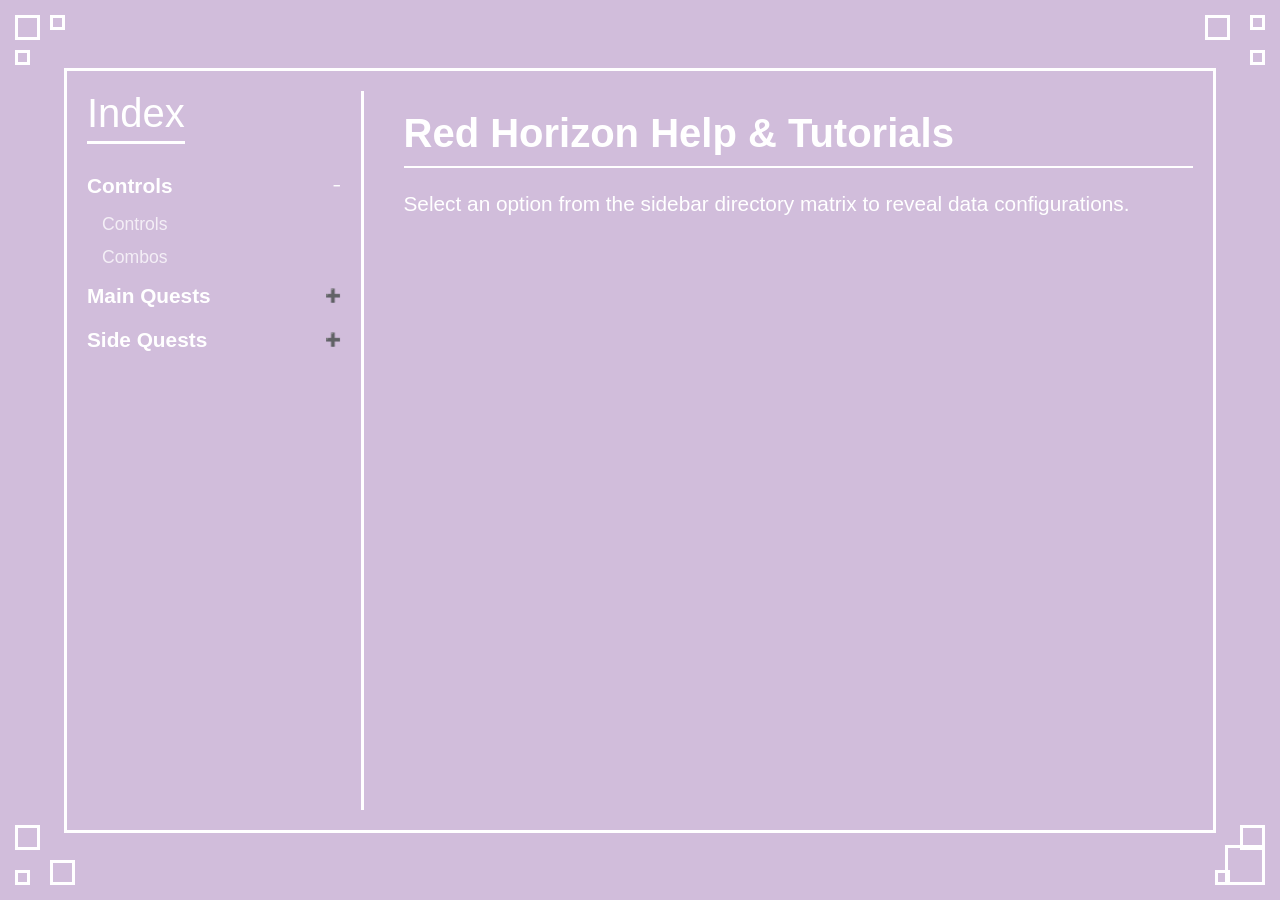
<file: tutorials/index.html>
<!DOCTYPE html>
<html lang="en">
<head>
    <meta charset="UTF-8">
    <meta name="viewport" content="width=device-width, initial-scale=1.0">
    <title>Game Menu Dashboard</title>
    <link rel="stylesheet" href="style.css">
</head>
<body>

    <div class="square top-left-1"></div><div class="square top-left-2"></div><div class="square top-left-3"></div>
    <div class="square top-right-1"></div><div class="square top-right-2"></div><div class="square top-right-3"></div>
    <div class="square bottom-left-1"></div><div class="square bottom-left-2"></div><div class="square bottom-left-3"></div>
    <div class="square bottom-right-1"></div><div class="square bottom-right-2"></div><div class="square bottom-right-3"></div>

    <div class="main-container">
        
        <aside class="sidebar">
            <h2 class="index-title">Index</h2>
            <div class="menu-container">
                
                <div class="menu-group">
                    <input type="checkbox" id="toggle-controls" class="menu-toggle" checked>
                    <label for="toggle-controls" class="collapsible">Controls</label>
                    <div class="content">
                        <a href="#controls" class="nav-link">Controls</a>
                        <a href="#combos" class="nav-link">Combos</a>
                    </div>
                </div>

                <div class="menu-group">
                    <input type="checkbox" id="toggle-main" class="menu-toggle">
                    <label for="toggle-main" class="collapsible">Main Quests</label>
                    <div class="content">
                        <a href="#mission-1" class="nav-link">Mission 1</a>
                        <a href="#mission-2" class="nav-link">Mission 2</a>
                        <a href="#mission-3" class="nav-link">Mission 3</a>
                        <a href="#mission-4" class="nav-link">Mission 4</a>
                        <a href="#mission-5" class="nav-link">Mission 5</a>
                        <a href="#mission-6" class="nav-link">Mission 6</a>
                        <a href="#mission-7" class="nav-link">Mission 7</a>
                        <a href="#mission-8" class="nav-link">Mission 8</a>
                        <a href="#mission-9" class="nav-link">Mission 9</a>
                        <a href="#mission-10" class="nav-link">Mission 10</a>
                    </div>
                </div>

                <div class="menu-group">
                    <input type="checkbox" id="toggle-side" class="menu-toggle">
                    <label for="toggle-side" class="collapsible">Side Quests</label>
                    <div class="content side-quests-scroll">
                        <a href="#side-1" class="nav-link">Side Quest 1</a>
                        <a href="#side-2" class="nav-link">Side Quest 2</a>
                        <a href="#side-3" class="nav-link">Side Quest 3</a>
                        <a href="#side-4" class="nav-link">Side Quest 4</a>
                        <a href="#side-5" class="nav-link">Side Quest 5</a>
                        <a href="#side-6" class="nav-link">Side Quest 6</a>
                        <a href="#side-7" class="nav-link">Side Quest 7</a>
                        <a href="#side-8" class="nav-link">Side Quest 8</a>
                        <a href="#side-9" class="nav-link">Side Quest 9</a>
                        <a href="#side-10" class="nav-link">Side Quest 10</a>
                        <a href="#side-11" class="nav-link">Side Quest 11</a>
                        <a href="#side-12" class="nav-link">Side Quest 12</a>
                        <a href="#side-13" class="nav-link">Side Quest 13</a>
                        <a href="#side-14" class="nav-link">Side Quest 14</a>
                        <a href="#side-15" class="nav-link">Side Quest 15</a>
                        <a href="#side-16" class="nav-link">Side Quest 16</a>
                        <a href="#side-17" class="nav-link">Side Quest 17</a>
                        <a href="#side-18" class="nav-link">Side Quest 18</a>
                        <a href="#side-19" class="nav-link">Side Quest 19</a>
                        <a href="#side-20" class="nav-link">Side Quest 20</a>
                        <a href="#side-21" class="nav-link">Side Quest 21</a>
                        <a href="#side-22" class="nav-link">Side Quest 22</a>
                        <a href="#side-23" class="nav-link">Side Quest 23</a>
                        <a href="#side-24" class="nav-link">Side Quest 24</a>
                        <a href="#side-25" class="nav-link">Side Quest 25</a>
                        <a href="#side-26" class="nav-link">Side Quest 26</a>
                        <a href="#side-27" class="nav-link">Side Quest 27</a>
                        <a href="#side-28" class="nav-link">Side Quest 28</a>
                        <a href="#side-29" class="nav-link">Side Quest 29</a>
                        <a href="#side-30" class="nav-link">Side Quest 30</a>
                    </div>
                </div>

            </div>
        </aside>

        <main class="content-area">
            
            <div class="default-page">
                <h2>Red Horizon Help & Tutorials</h2>
                <hr>
                <p>Select an option from the sidebar directory matrix to reveal data configurations.</p>
            </div>

            <div id="controls" class="page-content">
                <h2>System Controls</h2>
                <hr>
                <p>Configure your standard baseline mapping input details here.</p>
                <ul>
                    <li><strong>[W, A, S, D]</strong> — Character Grid Translation.</li>
                    <li><strong>[Spacebar]</strong> — Upward Vector Acceleration / Jump.</li>
                    <li><strong>[E]</strong> — Object Matrix Interaction Trigger.</li>
                </ul>
            </div>

            <div id="combos" class="page-content">
                <h2>Combat Combos</h2>
                <hr>
                <p>Chain sequences together to generate enhanced output damage matrices:</p>
                <blockquote>
                    <strong>The Alpha String:</strong> Light Strike → Light Strike → Heavy Strike <br>
                    <em>Result: Block Breaker stagger framework status.</em>
                </blockquote>
            </div>

            <div id="mission-1" class="page-content">
                <h2>Mission 1: The First Step</h2><hr>
                <p>Primary objectives track logs: Secure target operational facility perimeter coordinates.</p>
            </div>
            <div id="mission-2" class="page-content">
                <h2>Mission 2: Infiltration</h2><hr>
                <p>Primary objectives track logs: Splice mainframe data feeds undetected.</p>
            </div>
            <div id="mission-3" class="page-content">
                <h2>Mission 3: Extraction</h2><hr>
                <p>Primary objectives track logs: Secure safe passage routes for critical items.</p>
            </div>

            <div id="side-1" class="page-content">
                <h2>Side Quest 1: Data Salvage</h2><hr>
                <p>Optional Sector Node: Recover scattered server storage files.</p>
            </div>
            <div id="side-2" class="page-content">
                <h2>Side Quest 2: Rogue Signals</h2><hr>
                <p>Optional Sector Node: Hunt down anomalies emitting from sector grid coordinates.</p>
            </div>

        </main>

    </div>

</body>
</html>
</file>
<file: tutorials/style.css>
/* Reset and Base Styles */
* {
    box-sizing: border-box;
    margin: 0;
    padding: 0;
}

body {
    background-color: #d1bddb;
    font-family: 'Segoe UI', Tahoma, Geneva, Verdana, sans-serif;
    height: 100vh;
    display: flex;
    justify-content: center;
    align-items: center;
    overflow: hidden;
    position: relative;
}

/* Main Frame Wrapper */
.main-container {
    width: 90vw;
    height: 85vh;
    border: 3px solid #ffffff;
    display: flex;
    padding: 20px;
    position: relative;
    z-index: 10;
}

/* Sidebar Area Framework */
.sidebar {
    width: 25%;
    border-right: 3px solid #ffffff;
    padding-right: 15px;
    display: flex;
    flex-direction: column;
}

.index-title {
    color: #ffffff;
    font-size: 2.5rem;
    font-weight: 500;
    border-bottom: 3px solid #ffffff;
    padding-bottom: 5px;
    width: fit-content;
    margin-bottom: 20px;
}

.menu-container {
    overflow-y: auto;
    flex-grow: 1;
    padding-right: 5px;
}

/* Hide checkbox elements completely */
.menu-toggle {
    display: none;
}

/* Pure CSS Accordion Toggles */
.collapsible {
    color: #ffffff;
    cursor: pointer;
    padding: 10px 0;
    width: 100%;
    display: flex;
    justify-content: space-between;
    align-items: center;
    font-size: 1.3rem;
    font-weight: bold;
    user-select: none;
}

.collapsible:after {
    content: '\02795'; /* Plus symbol */
    font-size: 0.8rem;
}

/* When hidden checkbox check triggers expansion */
.menu-toggle:checked + .collapsible:after {
    content: "\2212"; /* Minus symbol */
}

.content {
    padding-left: 15px;
    max-height: 0;
    overflow: hidden;
    transition: max-height 0.25s ease-out;
    display: flex;
    flex-direction: column;
}

/* Open Panel smoothly when tracking active check status checkboxes */
.menu-toggle:checked ~ .content {
    max-height: 280px;
    overflow-y: auto;
}

.menu-toggle:checked ~ .side-quests-scroll {
    max-height: 200px;
}

/* Navigation Links */
.nav-link {
    color: rgba(255, 255, 255, 0.75);
    text-decoration: none;
    padding: 6px 0;
    font-size: 1.1rem;
    transition: all 0.2s;
}

.nav-link:hover {
    color: #ffffff;
    padding-left: 5px;
}

/* Dynamic Content Section on the Right Side */
.content-area {
    width: 75%;
    padding-left: 40px;
    padding-top: 20px;
    color: #ffffff;
    position: relative;
}

/* Pure CSS Tab Switching Engine Layout */
.page-content {
    display: none;
    position: absolute;
    top: 20px;
    left: 40px;
    right: 20px;
    animation: fadeIn 0.3s forwards;
}

/* The Default Welcome Page element */
.default-page {
    display: block;
}

/* When a specific target hash ID matched in URI string, display it! */
.page-content:target {
    display: block;
}

/* Hide default greeting state if another target has active system focus links */
.content-area:has(.page-content:target) .default-page {
    display: none;
}

/* Layout Copy Typography */
.page-content h2, .default-page h2 { font-size: 2.5rem; margin-bottom: 10px; }
.page-content hr, .default-page hr { border: 0; height: 2px; background: white; margin-bottom: 20px; }
.page-content p, .default-page p { font-size: 1.3rem; line-height: 1.5; margin-bottom: 15px; }
.page-content ul { margin-left: 25px; font-size: 1.2rem; line-height: 1.8; }
blockquote { border-left: 4px solid white; padding-left: 15px; margin-top: 15px; font-style: italic; font-size: 1.1rem; }

@keyframes fadeIn {
    from { opacity: 0; transform: translateY(4px); }
    to { opacity: 1; transform: translateY(0); }
}

/* Custom Scrollbars */
::-webkit-scrollbar { width: 6px; }
::-webkit-scrollbar-track { background: transparent; }
::-webkit-scrollbar-thumb { background: rgba(255, 255, 255, 0.35); border-radius: 4px; }
::-webkit-scrollbar-thumb:hover { background: #ffffffb3; }
/* Add these inside the containers that scroll (.menu-container and .content) */
.menu-container, .content {
    scrollbar-color: #ffffffb3 transparent; /* thumb color | track color */
    scrollbar-width: thin;                 /* makes it thin to match the layout */
}

/* Decorative Corner Frame Squares */
.square { position: absolute; border: 3px solid #ffffff; background: transparent; }
.top-left-1 { top: 15px; left: 15px; width: 25px; height: 25px; }
.top-left-2 { top: 15px; left: 50px; width: 15px; height: 15px; }
.top-left-3 { top: 50px; left: 15px; width: 15px; height: 15px; }
.top-right-1 { top: 15px; right: 50px; width: 25px; height: 25px; }
.top-right-2 { top: 15px; right: 15px; width: 15px; height: 15px; }
.top-right-3 { top: 50px; right: 15px; width: 15px; height: 15px; }
.bottom-left-1 { bottom: 50px; left: 15px; width: 25px; height: 25px; }
.bottom-left-2 { bottom: 15px; left: 15px; width: 15px; height: 15px; }
.bottom-left-3 { bottom: 15px; left: 50px; width: 25px; height: 25px; }
.bottom-right-1 { bottom: 50px; right: 15px; width: 25px; height: 25px; }
.bottom-right-2 { bottom: 15px; right: 50px; width: 15px; height: 15px; }
.bottom-right-3 { bottom: 15px; right: 15px; width: 40px; height: 40px; }
</file>
